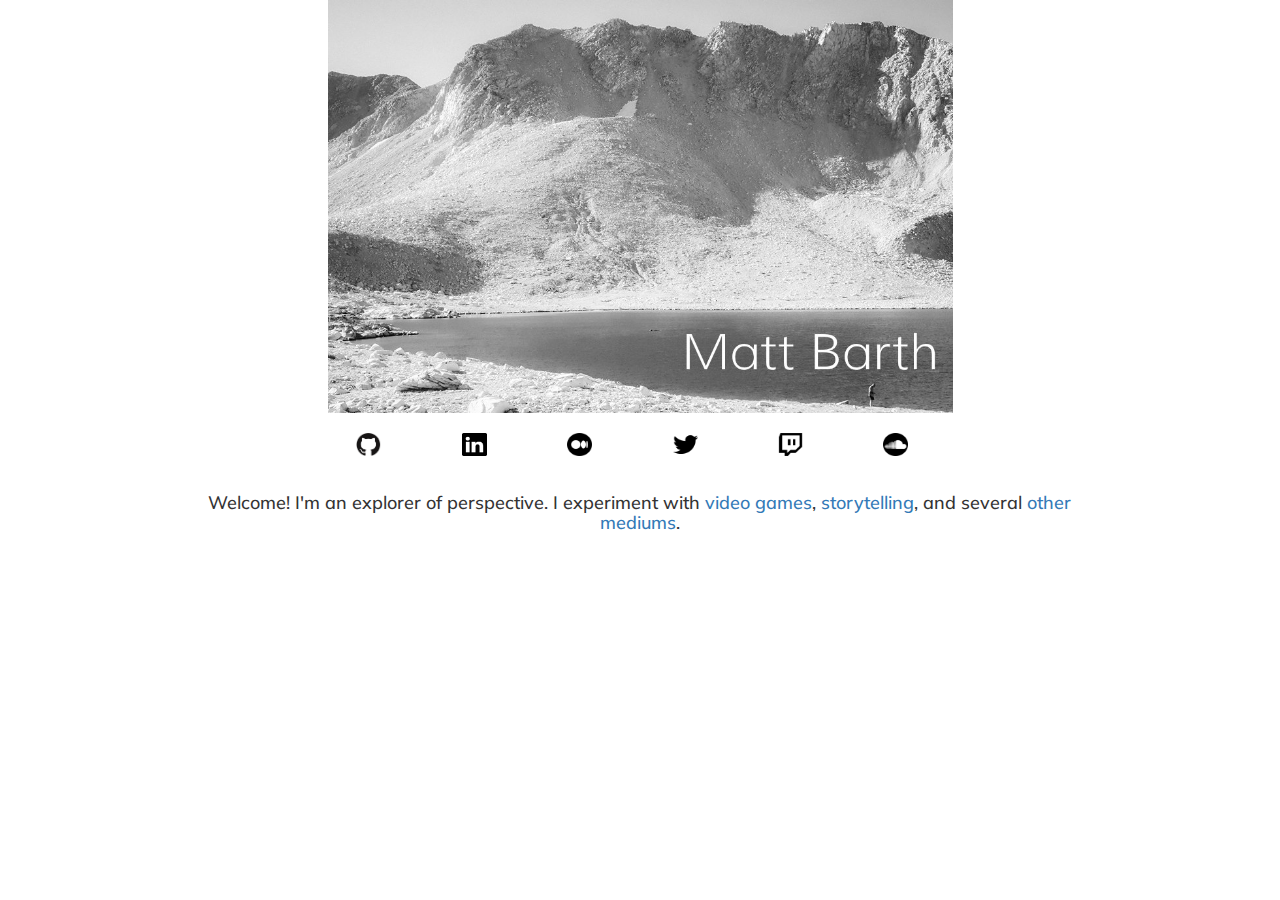
<file: index.html>
<html>

<head>
	<meta charset="utf-8">
	<meta http-equiv="X-UA-Compatible" content="IE=edge,chrome=1">
	<meta name="viewport" content="width=device-width, initial-scale=1.0">
	<link rel="stylesheet" href="https://maxcdn.bootstrapcdn.com/bootstrap/3.3.4/css/bootstrap.min.css">
	<link rel="stylesheet" type="text/css" href="main.css">
	<link href='https://fonts.googleapis.com/css?family=Audiowide' rel='stylesheet' type='text/css'>
	<link href='https://fonts.googleapis.com/css?family=Source+Sans+Pro' rel='stylesheet' type='text/css'>
	<link href='https://fonts.googleapis.com/css?family=Muli' rel='stylesheet' type='text/css'>
	<link href="http://vjs.zencdn.net/5.10.2/video-js.css" rel="stylesheet">
	<script src="https://ajax.googleapis.com/ajax/libs/jquery/1.11.2/jquery.min.js"></script>
	<script src="https://maxcdn.bootstrapcdn.com/bootstrap/3.3.4/js/bootstrap.min.js"></script>
	<script src="https://cdn.firebase.com/js/client/2.0.2/firebase.js"></script>
	<script src="./script.js"></script>
  	<script src="http://vjs.zencdn.net/ie8/1.1.2/videojs-ie8.min.js"></script>
</head>

<!--  -->


<body>
	<div class="container-fluid">
		<div class="row center profile-row">
			<div class="row center">
				<div class="col-sm-6 col-sm-offset-3 col-xs-10 col-xs-offset-1">
					<img id= "profileImageTrail" src="./images/trailName.jpg">
				</div>
			</div>
			</div>
			<div class="row center">
				<div class="col-xs-12 socialIconRow">
					<div class="col-xs-0 col-sm-3">
					</div>
					<div class="col-xs-2 col-sm-1 social-box">
						<a href="https://github.com/barthdamon">
							<img class="socialLink" src="./images/github.png">
						</a>
					</div>
					<div class="col-xs-2 col-sm-1 social-box">
						<a href = "https://www.linkedin.com/in/barthdamon">
							<img class="socialLink" src="./images/linkedin.png">
						</a>
					</div>
					<div class="col-xs-2 col-sm-1 social-box">
						<a href="https://medium.com/@barthdamon">
							<img class="socialLink" src="./images/medium.png">
						</a>
					</div>
					<div class="col-xs-2 col-sm-1 social-box">
						<a href = "https://twitter.com/barthdamon">
							<img class="socialLink" src="./images/twitter.png">
						</a>
					</div>
					<div class="col-xs-2 col-sm-1 social-box">
						<a href = "https://twitch.tv/barthdamon">
							<img class="socialLink" src="./images/twitch.png">
						</a>
					</div>
					<div class="col-xs-2 col-sm-1 social-box">
						<a href = "https://soundcloud.com/barthdamon">
							<img class="socialLink" src="./images/soundcloud.png">
						</a>
					</div>
					<div class="col-xs-0 col-sm-3">
					</div>
				</div>
			</div>
		</div>

		<div class="row center row-space top-project">
			<div class="row">
				<div class="col-xs-8 col-xs-offset-2">
					<div class="">
					<h4>Welcome! I'm an explorer of perspective. I experiment with <a href="./games.html">video games</a>, <a href="https://medium.com/@barthdamon" target="_blank">storytelling</a>, and several <a href="./projects.html">other mediums</a>.</h4>
					</div>
				</div>
			</div>
		</div>

	</div>
</body>
</html>

<script src="http://vjs.zencdn.net/5.10.2/video.js"></script>
<script>
  (function(i,s,o,g,r,a,m){i['GoogleAnalyticsObject']=r;i[r]=i[r]||function(){
  (i[r].q=i[r].q||[]).push(arguments)},i[r].l=1*new Date();a=s.createElement(o),
  m=s.getElementsByTagName(o)[0];a.async=1;a.src=g;m.parentNode.insertBefore(a,m)
  })(window,document,'script','https://www.google-analytics.com/analytics.js','ga');

  ga('create', 'UA-78901512-1', 'auto');
  ga('send', 'pageview');

</script>
</file>
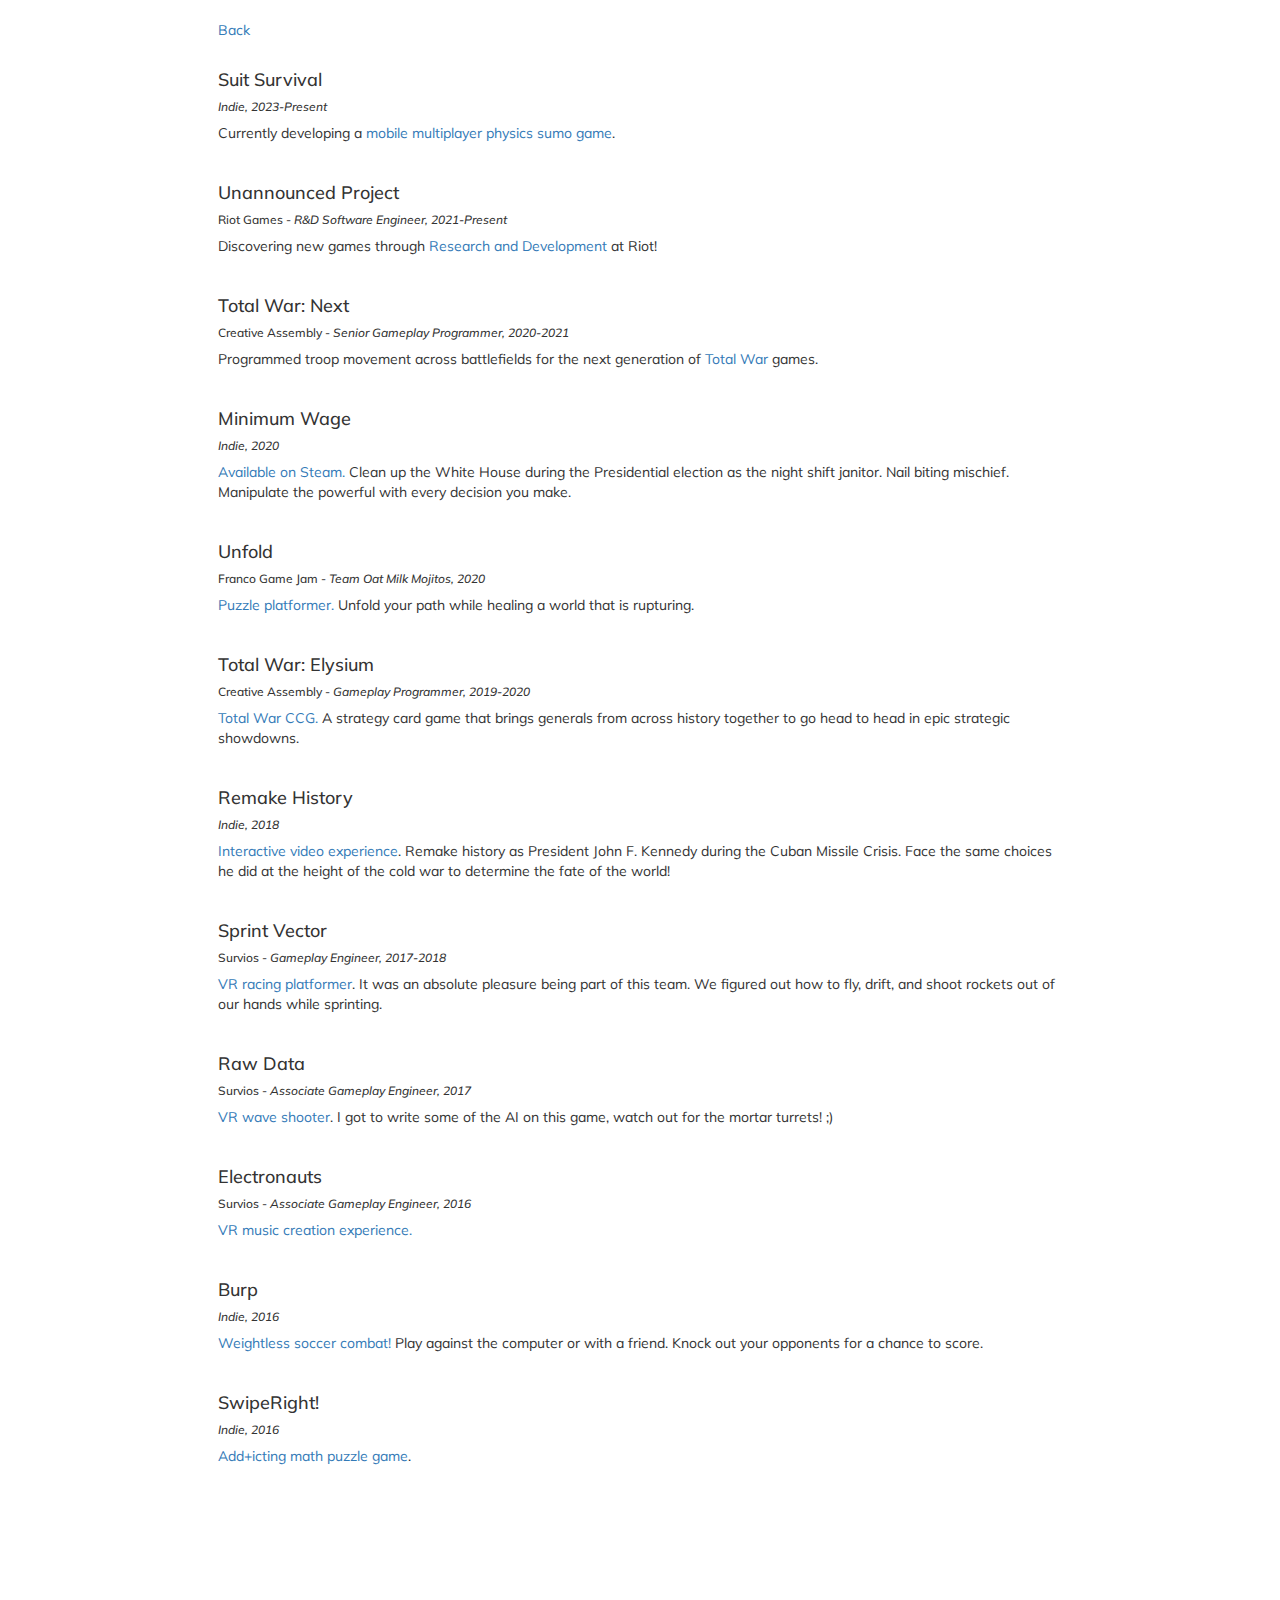
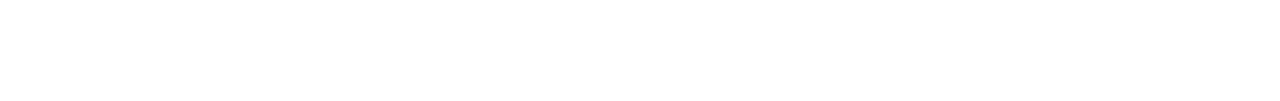
<file: games.html>
<html>

<head>
	<meta charset="utf-8">
	<meta http-equiv="X-UA-Compatible" content="IE=edge,chrome=1">
	<meta name="viewport" content="width=device-width, initial-scale=1.0">
	<link rel="stylesheet" href="https://maxcdn.bootstrapcdn.com/bootstrap/3.3.4/css/bootstrap.min.css">
	<link rel="stylesheet" type="text/css" href="main.css">
	<link href='https://fonts.googleapis.com/css?family=Audiowide' rel='stylesheet' type='text/css'>
	<link href='https://fonts.googleapis.com/css?family=Source+Sans+Pro' rel='stylesheet' type='text/css'>
	<link href='https://fonts.googleapis.com/css?family=Muli' rel='stylesheet' type='text/css'>
	<link href="http://vjs.zencdn.net/5.10.2/video-js.css" rel="stylesheet">
	<script src="https://ajax.googleapis.com/ajax/libs/jquery/1.11.2/jquery.min.js"></script>
	<script src="https://maxcdn.bootstrapcdn.com/bootstrap/3.3.4/js/bootstrap.min.js"></script>
	<script src="https://cdn.firebase.com/js/client/2.0.2/firebase.js"></script>
	<script src="./script.js"></script>
  	<script src="http://vjs.zencdn.net/ie8/1.1.2/videojs-ie8.min.js"></script>
</head>

<!--  -->


<body>
		<div class="row row-space">
			<div class="col-xs-8 col-xs-offset-2">
				<div class="">
					<h7><a href="./index.html">Back</a></h7>
				</div>
			</div>
		</div>
		
		<div class="row row-space">
			<div class="col-xs-8 col-xs-offset-2">
				<div class="">
					<h4>Suit Survival</h4>
					<h6><i>Indie, 2023-Present</i></h6>
					<p>Currently developing a <a href="https://www.onesecgames.com/projects/suitsurvival.html">mobile multiplayer physics sumo game</a>.</p>
				</div>
			</div>
		</div>

		<div class="row row-space">
			<div class="col-xs-8 col-xs-offset-2">
				<div class="">
					<h4>Unannounced Project</h4>
					<h6>Riot Games - <i>R&D Software Engineer, 2021-Present</i></h6>
					<p>Discovering new games through <a href="https://www.riotgames.com/en/r-and-d-office/engineering-in-riot-r-d">Research and Development</a> at Riot!</p>
				</div>
			</div>
		</div>

		<div class="row row-space">
			<div class="col-xs-8 col-xs-offset-2">
				<div class="">
					<h4>Total War: Next</h4>
					<h6>Creative Assembly - <i>Senior Gameplay Programmer, 2020-2021</i></h6>
					<p>Programmed troop movement across battlefields for the next generation of <a href="https://www.totalwar.com/">Total War</a> games.</a></p>
				</div>
			</div>
		</div>

		<div class="row row-space">
			<div class="col-xs-8 col-xs-offset-2">
				<div class="">
					<h4>Minimum Wage</h4>
					<h6><i>Indie, 2020</i></h6>
					<p><a href="https://store.steampowered.com/app/1410620/Minimum_Wage">Available on Steam.</a> Clean up the White House during the Presidential election as the night shift janitor. Nail biting mischief. Manipulate the powerful with every decision you make.</p>
				</div>
			</div>
		</div>

		<div class="row row-space">
			<div class="col-xs-8 col-xs-offset-2">
				<div class="">
					<h4>Unfold</h4>
					<h6>Franco Game Jam - <i>Team Oat Milk Mojitos, 2020</i></h6>
					<p><a href="https://s3.amazonaws.com/one-sec/unfolded_game.zip">Puzzle platformer.</a> Unfold your path while healing a world that is rupturing.</p>
				</div>
			</div>
		</div>

		<div class="row row-space">
			<div class="col-xs-8 col-xs-offset-2">
				<div class="">
					<h4>Total War: Elysium</h4>
					<h6>Creative Assembly - <i>Gameplay Programmer, 2019-2020</i></h6>
					<p><a href="https://www.totalwarelysium.com/en">Total War CCG.</a> A strategy card game that brings generals from across history together to go head to head in epic strategic showdowns.</a></p>
				</div>
			</div>
		</div>

		<div class="row row-space">
			<div class="col-xs-8 col-xs-offset-2">
				<div class="">
					<h4>Remake History</h4>
					<h6><i>Indie, 2018</i></h6>
					<p><a href="https://historyhouse.herokuapp.com/">Interactive video experience</a>. Remake history as President John F. Kennedy during the Cuban Missile Crisis. Face the same choices he did at the height of the cold war to determine the fate of the world!</p>
				</div>
			</div>
		</div>

		<div class="row row-space">
			<div class="col-xs-8 col-xs-offset-2">
				<div class="">
					<h4>Sprint Vector</h4>
					<h6>Survios - <i>Gameplay Engineer, 2017-2018</i></h6>
					<p><a href="https://store.steampowered.com/app/590690/Sprint_Vector/">VR racing platformer</a>. It was an absolute pleasure being part of this team. We figured out how to fly, drift, and shoot rockets out of our hands while sprinting.</p>
				</div>
			</div>
		</div>

		<div class="row row-space">
			<div class="col-xs-8 col-xs-offset-2">
				<div class="">
					<h4>Raw Data</h4>
					<h6>Survios - <i>Associate Gameplay Engineer, 2017</i></h6>
					<p><a href="https://store.steampowered.com/app/436320/Raw_Data/">VR wave shooter</a>. I got to write some of the AI on this game, watch out for the mortar turrets! ;)</p>
				</div>
			</div>
		</div>

		<div class="row row-space">
			<div class="col-xs-8 col-xs-offset-2">
				<div class="">
					<h4>Electronauts</h4>
					<h6>Survios - <i>Associate Gameplay Engineer, 2016</i></h6>
					<p><a href="https://store.steampowered.com/app/691160/Electronauts__VR_Music/">VR music creation experience.</a></p>
				</div>
			</div>
		</div>


		<div class="row row-space">
			<div class="col-xs-8 col-xs-offset-2">
				<div class="">
					<h4>Burp</h4>
					<h6><i>Indie, 2016</i></h6>
					<p><a href="http://onesecgames.com/projects/burp">Weightless soccer combat!</a> Play against the computer or with a friend. Knock out your opponents for a chance to score.</p>
				</div>
			</div>
		</div>

		<div class="row row-space">
			<div class="col-xs-8 col-xs-offset-2">
				<div class="">
					<h4>SwipeRight!</h4>
					<h6><i>Indie, 2016</i></h6>
					<p><a href="https://itunes.apple.com/us/app/swiperight!/id1127050400?ls=1&mt=8">Add+icting math puzzle game</a>.</p>
				</div>
			</div>
		</div>

		<div class="row filler-white">
		</div>
	</div>
</body>
</html>

<script src="http://vjs.zencdn.net/5.10.2/video.js"></script>
<script>
  (function(i,s,o,g,r,a,m){i['GoogleAnalyticsObject']=r;i[r]=i[r]||function(){
  (i[r].q=i[r].q||[]).push(arguments)},i[r].l=1*new Date();a=s.createElement(o),
  m=s.getElementsByTagName(o)[0];a.async=1;a.src=g;m.parentNode.insertBefore(a,m)
  })(window,document,'script','https://www.google-analytics.com/analytics.js','ga');

  ga('create', 'UA-78901512-1', 'auto');
  ga('send', 'pageview');

</script>
</file>
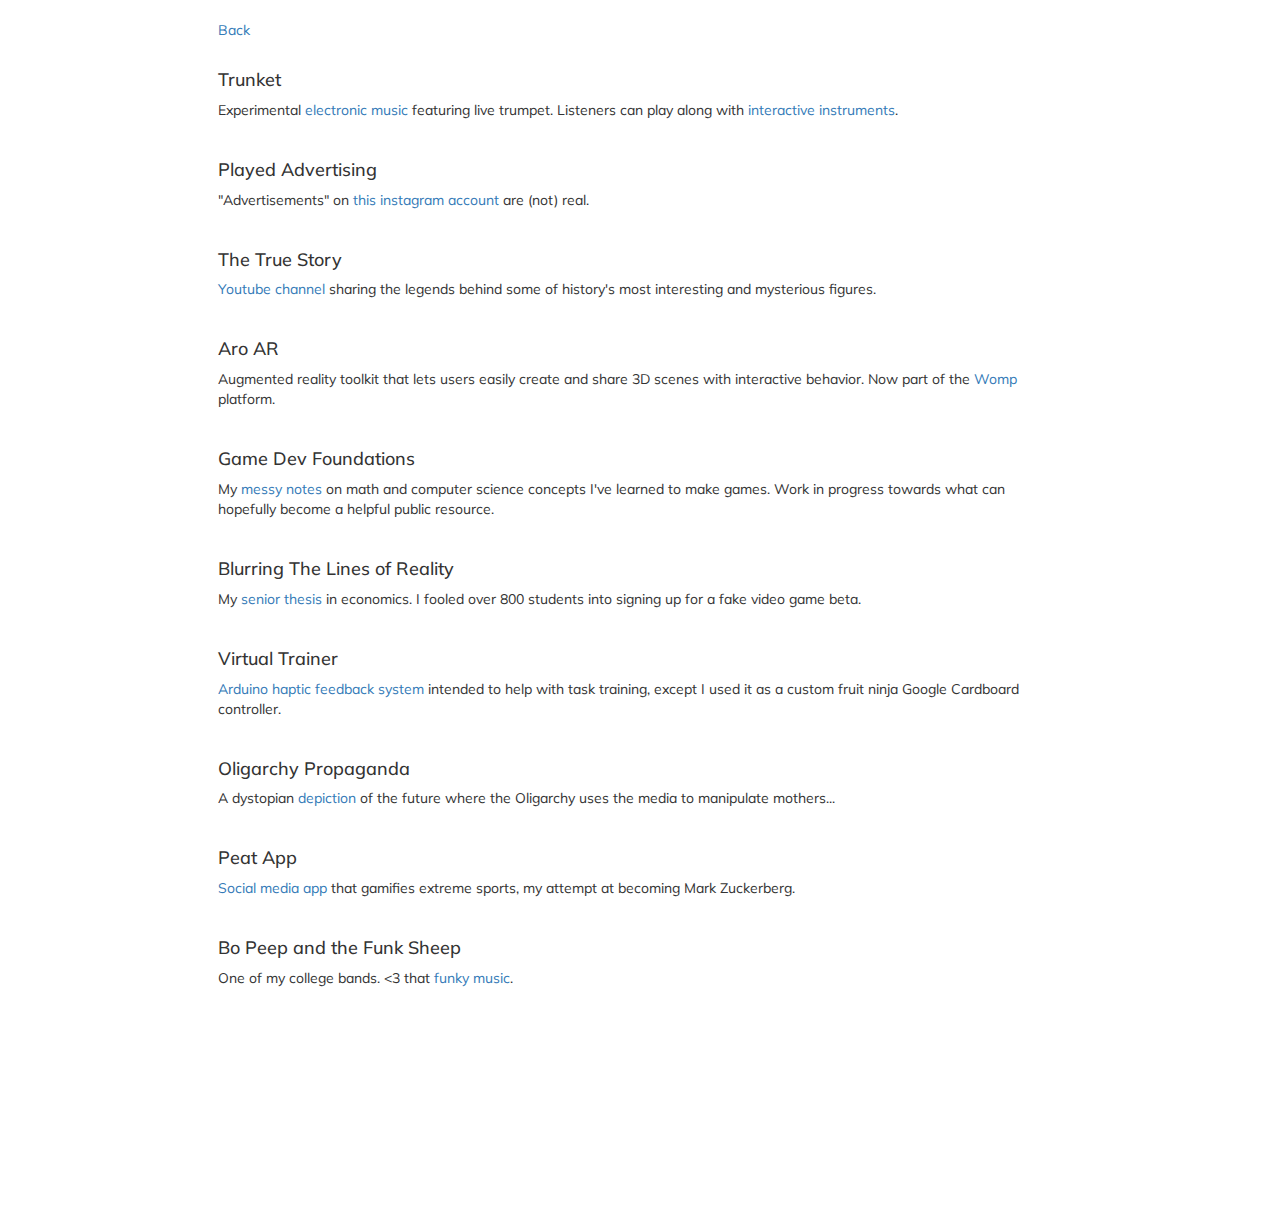
<file: projects.html>
<html>

<head>
	<meta charset="utf-8">
	<meta http-equiv="X-UA-Compatible" content="IE=edge,chrome=1">
	<meta name="viewport" content="width=device-width, initial-scale=1.0">
	<link rel="stylesheet" href="https://maxcdn.bootstrapcdn.com/bootstrap/3.3.4/css/bootstrap.min.css">
	<link rel="stylesheet" type="text/css" href="main.css">
	<link href='https://fonts.googleapis.com/css?family=Audiowide' rel='stylesheet' type='text/css'>
	<link href='https://fonts.googleapis.com/css?family=Source+Sans+Pro' rel='stylesheet' type='text/css'>
	<link href='https://fonts.googleapis.com/css?family=Muli' rel='stylesheet' type='text/css'>
	<link href="http://vjs.zencdn.net/5.10.2/video-js.css" rel="stylesheet">
	<script src="https://ajax.googleapis.com/ajax/libs/jquery/1.11.2/jquery.min.js"></script>
	<script src="https://maxcdn.bootstrapcdn.com/bootstrap/3.3.4/js/bootstrap.min.js"></script>
	<script src="https://cdn.firebase.com/js/client/2.0.2/firebase.js"></script>
	<script src="./script.js"></script>
  	<script src="http://vjs.zencdn.net/ie8/1.1.2/videojs-ie8.min.js"></script>
</head>

<!--  -->


<body>
		<div class="row row-space">
			<div class="col-xs-8 col-xs-offset-2">
				<div class="">
					<h7><a href="./index.html">Back</a></h7>
				</div>
			</div>
		</div>

		<div class="row row-space">
			<div class="col-xs-8 col-xs-offset-2">
				<div class="">
					<h4>Trunket</h4>
					<p>Experimental <a href="https://soundcloud.com/barthdamon/tracks">electronic music</a> featuring live trumpet. Listeners can play along with <a href="https://github.com/barthdamon/DDR_Drumkit"> interactive instruments</a>.</p>
				</div>
			</div>
		</div>

		<div class="row row-space">
			<div class="col-xs-8 col-xs-offset-2">
				<div class="">
					<h4>Played Advertising</h4>
					<p>"Advertisements" on <a href="https://www.instagram.com/p/CX8mDqXLa7N/?igshid=YmMyMTA2M2Y=">this instagram account</a> are (not) real.</p>
				</div>
			</div>
		</div>

		<div class="row row-space">
			<div class="col-xs-8 col-xs-offset-2">
				<div class="">
					<h4>The True Story</h4>
					<p><a href="https://www.youtube.com/watch?v=1oZtsAn3lPs">Youtube channel</a> sharing the legends behind some of history's most interesting and mysterious figures.</p>
				</div>
			</div>
		</div>

		<div class="row row-space">
			<div class="col-xs-8 col-xs-offset-2">
				<div class="">
					<h4>Aro AR</h4>
					<p>Augmented reality toolkit that lets users easily create and share 3D scenes with interactive behavior. Now part of the <a href="https://www.womp.xyz/">Womp</a> platform.</p>
				</div>
			</div>
		</div>

		<div class="row row-space">
			<div class="col-xs-8 col-xs-offset-2">
				<div class="">
					<h4>Game Dev Foundations</h4>
					<p>My <a href="https://docs.google.com/document/d/1NwLGOOUxFClplcK7PMH37Skq6E6ITHWEFBXZylBYRqA/edit?usp=sharing">messy notes</a> on math and computer science concepts I've learned to make games. Work in progress towards what can hopefully become a helpful public resource.</p>
				</div>
			</div>
		</div>

		<div class="row row-space">
			<div class="col-xs-8 col-xs-offset-2">
				<div class="">
					<h4>Blurring The Lines of Reality</h4>
					<p>My <a href="https://drive.google.com/file/d/0B10tunm6s2AyUTR4RmZfVDJBMUk">senior thesis</a> in economics. I fooled over 800 students into signing up for a fake video game beta.</p>
				</div>
			</div>
		</div>

		<div class="row row-space">
			<div class="col-xs-8 col-xs-offset-2">
				<div class="">
					<h4>Virtual Trainer</h4>
					<p><a href="https://hackaday.io/project/11077-vr-training-feedback"> Arduino haptic feedback system</a> intended to help with task training, except I used it as a custom fruit ninja Google Cardboard controller.</p>
				</div>
			</div>
		</div>

		<div class="row row-space">
			<div class="col-xs-8 col-xs-offset-2">
				<div class="">
					<h4>Oligarchy Propaganda</h4>
					<p>A dystopian <a href="http://drive.google.com/file/d/0B10tunm6s2AycWxtRG04VkRXM0k">depiction</a> of the future where the Oligarchy uses the media to manipulate mothers...</p>
				</div>
			</div>
		</div>

		<div class="row row-space">
			<div class="col-xs-8 col-xs-offset-2">
				<div class="">
					<h4>Peat App</h4>
					<p><a href="https://drive.google.com/file/d/0B10tunm6s2AyQ19zZGNrNmlISkE/view?usp=sharing">Social media app</a> that gamifies extreme sports, my attempt at becoming Mark Zuckerberg.</p>
				</div>
			</div>
		</div>

		<div class="row row-space">
			<div class="col-xs-8 col-xs-offset-2">
				<div class="">
					<h4>Bo Peep and the Funk Sheep</h4>
					<p>One of my college bands. <3 that <a href="https://www.youtube.com/watch?v=AnDvLBJ3joc">funky music</a>.</p>
				</div>
			</div>
		</div>
	</div>

	<div class="row filler-white">
	</div>
</body>
</html>

<script src="http://vjs.zencdn.net/5.10.2/video.js"></script>
<script>
  (function(i,s,o,g,r,a,m){i['GoogleAnalyticsObject']=r;i[r]=i[r]||function(){
  (i[r].q=i[r].q||[]).push(arguments)},i[r].l=1*new Date();a=s.createElement(o),
  m=s.getElementsByTagName(o)[0];a.async=1;a.src=g;m.parentNode.insertBefore(a,m)
  })(window,document,'script','https://www.google-analytics.com/analytics.js','ga');

  ga('create', 'UA-78901512-1', 'auto');
  ga('send', 'pageview');

</script>
</file>
<file: main.css>
/*Main CSS*/

/** {
	font-family: 'Audiowide', cursive;
}
*/
/** {
	font-family: 'Source Sans Pro', sans-serif;
}*/
* {
	font-family: 'Muli', sans-serif;
}

html, body { overflow-x: hidden; }

.container-fluid {
  margin-right: auto;
  margin-left: auto;
/*  max-width: 1300px; /* or 950px */*/
  padding:0px;
}

.col-centered{
	display: block;
    margin-left: auto;
    margin-right: auto;
}
.top-project{
	height: 15%;
}
.row-space {
	margin-top: 20px;
}
.space-bottom{
	margin-bottom: 20px;
}
.discovery {
	margin-top: 20px;
	margin-bottom: 40px;
}
#profileImage{
	margin-top:10px;
	border-radius: 50%;
}
#profileImageTrail{
/*	margin-top:10px;*/
/*	border-radius: 50%;*/
/*	width: 50%;*/
}

img {
	width: 100%;
/*   max-height: 100%;*/
}

video { 
    min-width: 100%; 
    min-height: 100%;
    width: auto; 
    height: auto; 
    z-index: 100;
    object-fit: contain;
}

.burp-vid{
	margin-top: 10px;
}

.project-vid {
	width: 100%;
	height: 100%;
}

.vr-trainer-img{
	width: 50%;
}
.project-vid-mid {
	width: 100%;
	height: 75%;
}
.project-text {
    position: relative;
    top: 50%; 
    transform: translateY(-50%);
    -webkit-transform: translateY(-50%);
}
.swipe-text{
	padding-left: 20px;
}
.peat-text{
	padding-right: 20px;
}
.project-vid-container{
    position: relative;
    top: 50%; 
    transform: translateY(-50%);
    -webkit-transform: translateY(-50%);
}

.inverse {
	color: white;
	background-color: black;
}
.project {
	height: 100%;
}
.video-container {
	display: inline-block;
	z-index: 99;
}
.project-overlay-text {
	margin-left: 10%;
	width: 50%;
	z-index: 100;
	position: absolute;
}

.center{
	text-align:center;
}
.socialIconRow{
	padding-left: 0px;
	margin-top: 20px;
}
.social-box{
	overflow:visible;
	height: 30px;
}
.socialLink{
	width: 25px;
	height: 75%;
}
.filler{
	height: 40%;
	background-color: black;
}
.filler-white{
	height: 25%;
	background-color: white;
}
.filler-bottom{
	background-color: black;
	height:70px;
}
.description-text{
	vertical-align: top;
}

ul {
	list-style-type: none;
}

.bottom-profile {
	margin-bottom: 10px;
	height: 50px;
}
.social-row-bottom{
	margin-bottom: 10px;
}

.bottom-project {
	height: 30%;
	padding-left: 10px;
	padding-right: 10px;
}

/*li {

}*/

.spooks {
	height: 100%;
	width: 100%;
}

.spooks-row{
	height: 50%;
}
.spooks-div{
 height: 50%;
}



@media (max-width: 750px) {
	.bottom-project{
		margin-top: 25px;
	}
	.socialLink {
		width: 25px;
		height: 25px;
	}
	.project {
		height: 300px;
	}
	video {
		height: 50%;
	}
	.filler {
		height: 300px;
	}
}
</file>
